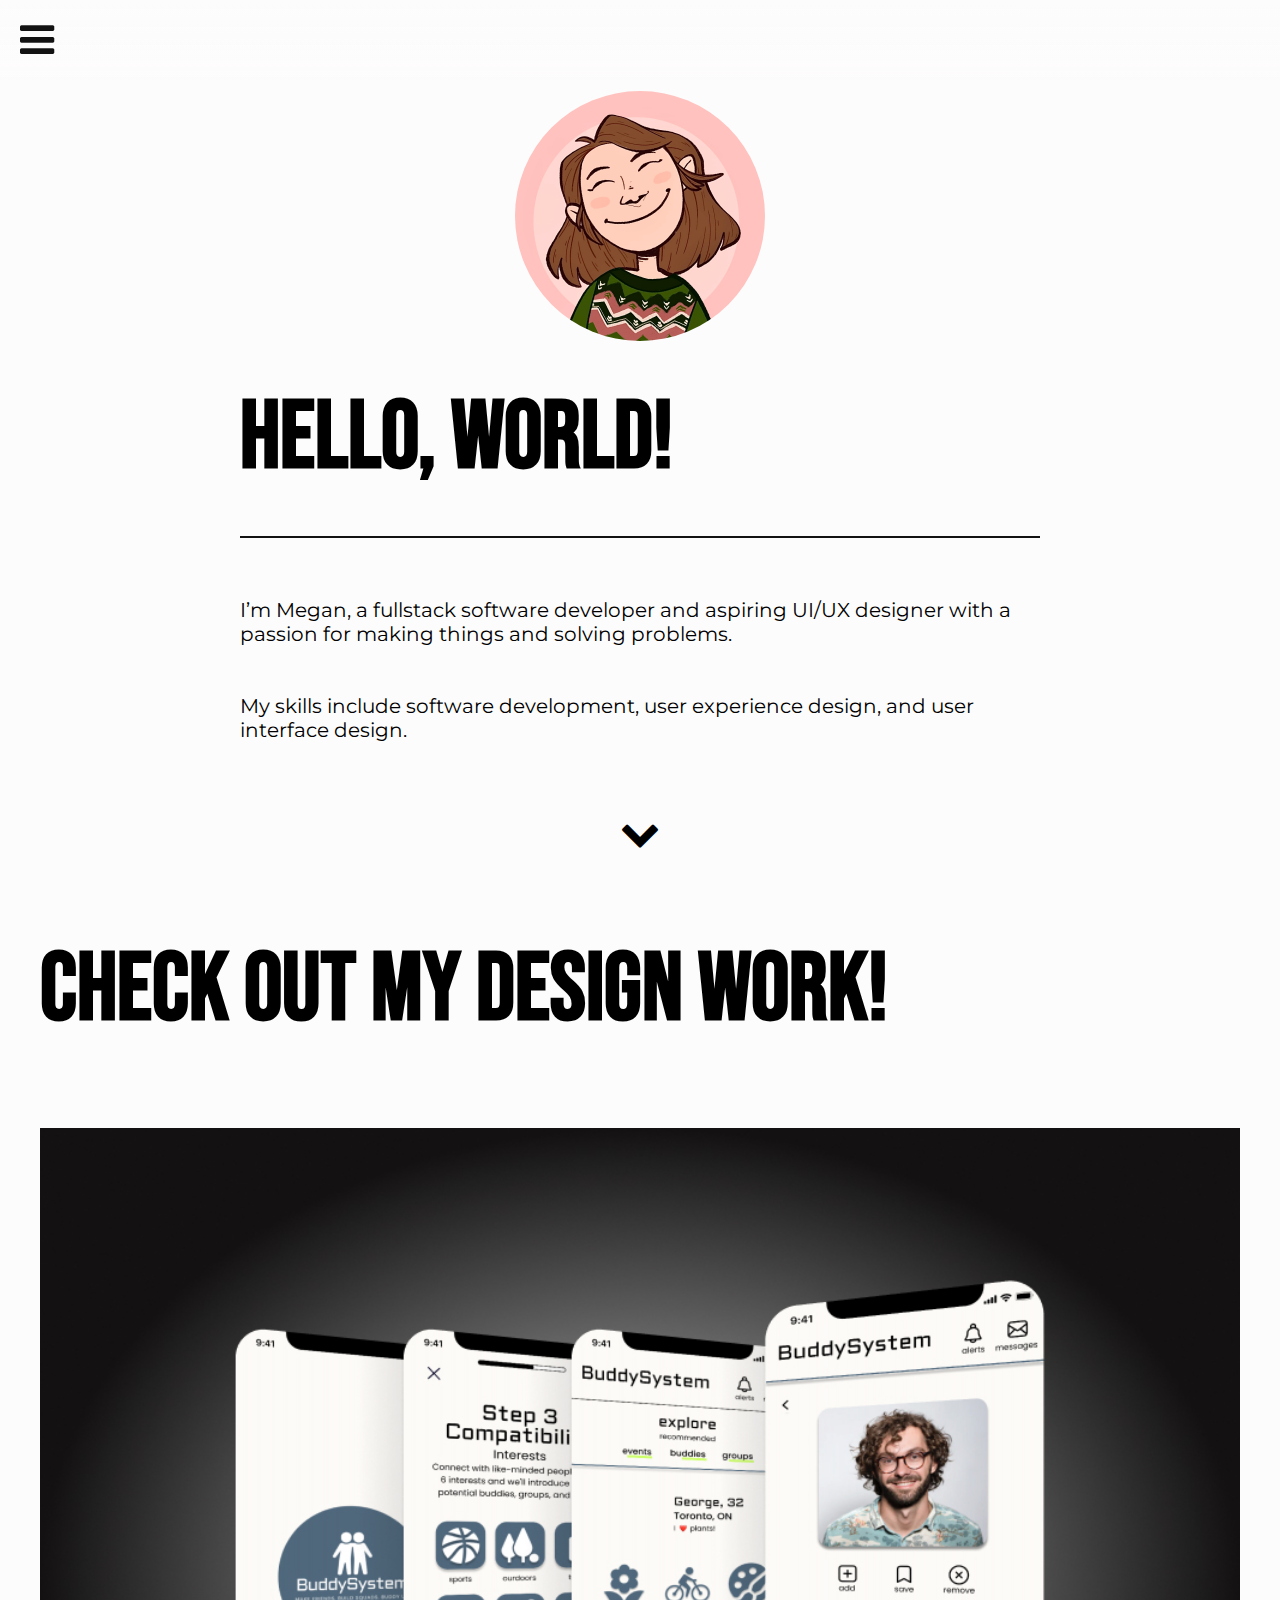
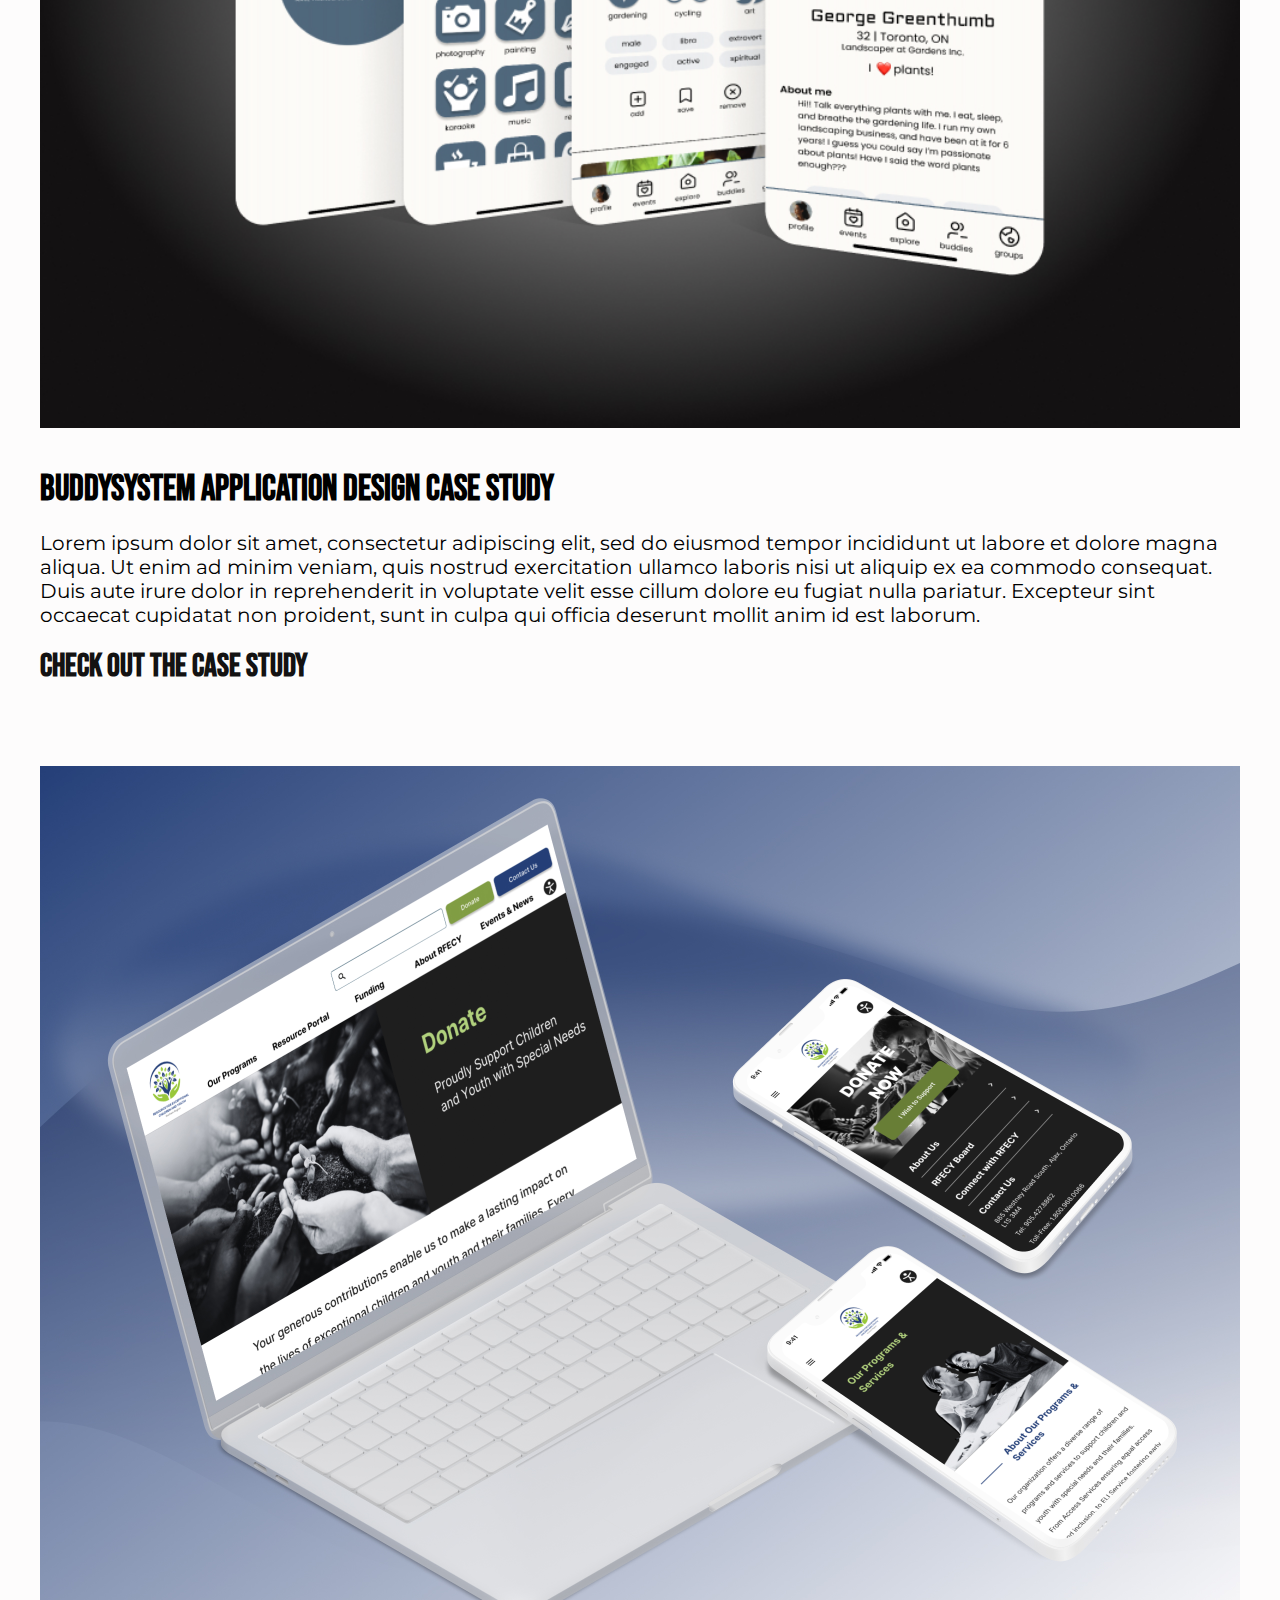
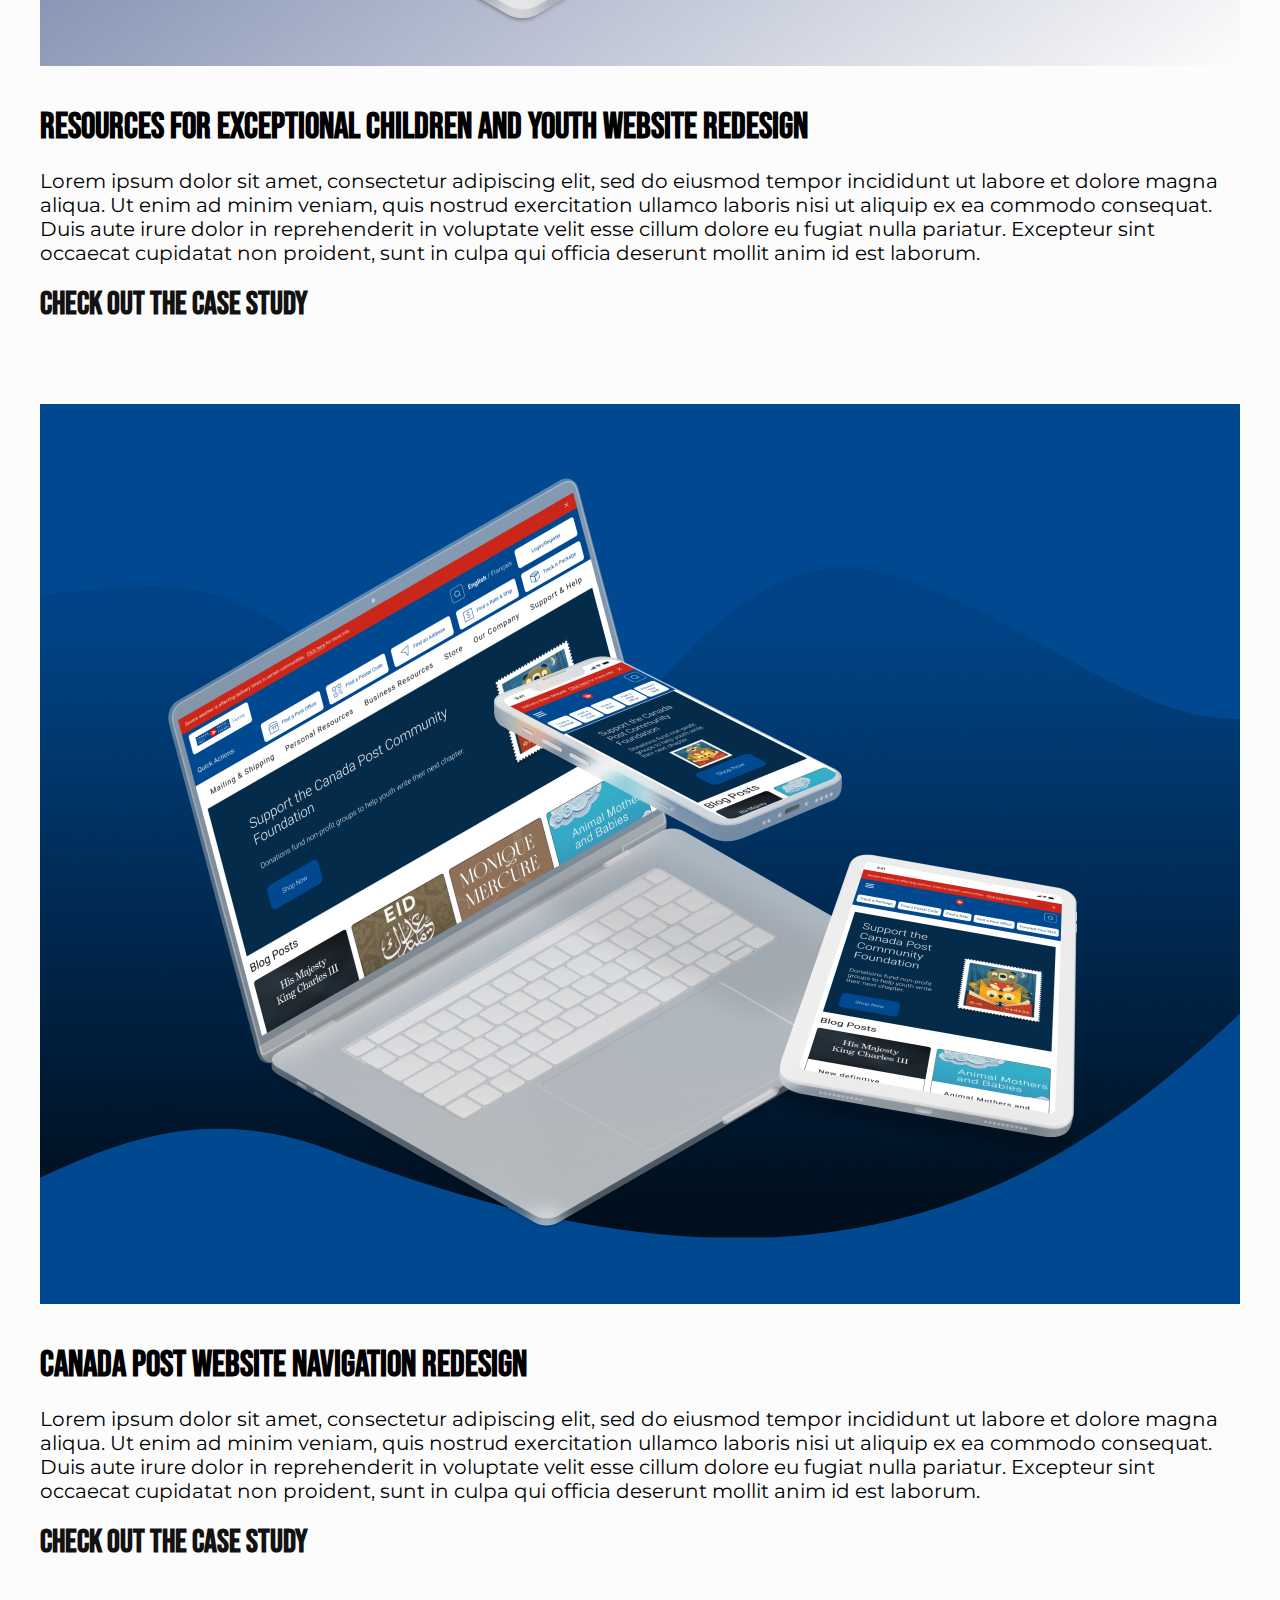
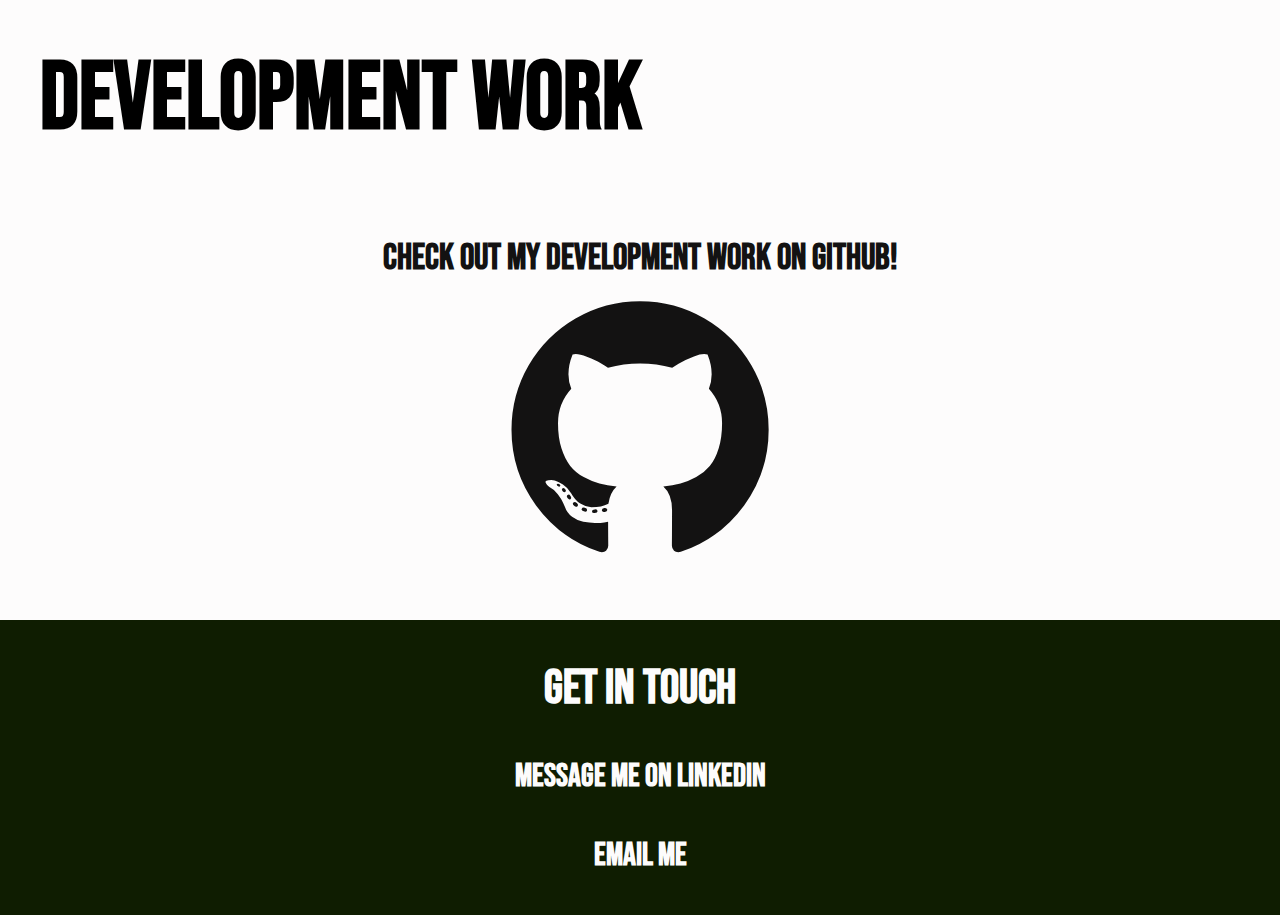
<file: index.html>
<!DOCTYPE html>
    <head>
        <link rel="preconnect" href="https://fonts.googleapis.com">
        <link rel="preconnect" href="https://fonts.gstatic.com" crossorigin>
        <link href="https://fonts.googleapis.com/css2?family=Bebas+Neue&family=Montserrat&display=swap" rel="stylesheet">
        <link href="./css/style.css" rel="stylesheet">
        <link href="./css/homepage.css" rel="stylesheet">
        <link rel="stylesheet" href="https://cdnjs.cloudflare.com/ajax/libs/font-awesome/4.7.0/css/font-awesome.min.css">
    </head>
    <body>
        <nav>
            <i id="hamburgerMenuIcon" class="fa fa-solid fa-bars"></i>
            <ul class="tabNav">
                <li><a class="pageLink" id="currentPage" href="./index.html"><h4>Home</h4></a></li>
                <li><a class="pageLink" href="./work.html"><h4>My Work</h4></a></li>
                <li><a class="pageLink" href="./about.html"><h4>About Me</h4></a></li>
                <li><a class="pageLink" href="./contact.html"><h4>Contact</h4></a></li>
                <li><a class="pageLink" href="./docs/Megan McClure Resume.pdf"><h4>Resume</h4></a></li>
            </ul>
            <ul class="navSocials">
                <li>
                    <i id="githubIcon" class="fa fa-brands fa-github"></i>
                    <a class="pageLink" href="https://github.com/meganemcclure"><h4>GitHub</h4></a>
                </li>
                <li>
                    <i id="linkedinIcon" class="fa fa-brands fa-linkedin"></i>
                    <a class="pageLink" href="https://www.linkedin.com/in/megan-mcclure-2216391a3/"><h4>LinkedIn</h4></a>
                </li>
            </ul>
        </nav>

        <div class="heroSection">
            <img src="./images/IMG_0099 (5).jpg" />
            <span>
                <h1 class="desktopTitle">Hello, World!</h1>
                <h2 class="tabletTitle">Hello, World!</h2>
                <h3 class="mobileTitle">Hello, World!</h3>
                <div class="dividerLine"></div>
                <p>
                    I’m Megan, a fullstack software developer and aspiring UI/UX designer 
                    with a passion for making things and solving problems.
                    <br>
                    <br>
                    <br>
                    My skills include software development, user experience design, and 
                    user interface design.
                </p>
            </span>
        </div>

        <div class="downIconContainer"><i id="downIcon" class="fa fa-solid fa-chevron-down"></i></div>

        <div class="contentSection">
            <h1 class="desktopTitle">Check out my design work!</h1>
            <h2 class="tabletTitle">Check out my design work!</h2>
            <h3 class="mobileTitle">Check out my design work!</h3>
            <div class="caseStudySection">
                <img src="./images/BuddySystemMockup.jpg" />
                <span class="caseStudyContents">
                    <h4 class="caseStudyTitle">BuddySystem Application Design Case Study</h4>
                    <p class="caseStudyDescription">
                        Lorem ipsum dolor sit amet, consectetur adipiscing elit, sed do 
                        eiusmod tempor incididunt ut labore et dolore magna aliqua. Ut enim 
                        ad minim veniam, quis nostrud exercitation ullamco laboris nisi ut 
                        aliquip ex ea commodo consequat. Duis aute irure dolor in reprehenderit 
                        in voluptate velit esse cillum dolore eu fugiat nulla pariatur. 
                        Excepteur sint occaecat cupidatat non proident, sunt in culpa qui officia 
                        deserunt mollit anim id est laborum.
                    </p>
                    <a class="pageLink caseStudyLink" href="./case-studies/buddySystemCaseStudy.html">
                        <h5>Check out the case study</h5>
                    </a>
                </span>
            </div>


            <div class="caseStudySection">
                <img src="./images/RFECYMockup.jpg" />
                <span class="caseStudyContents">
                    <h4 class="caseStudyTitle">Resources for Exceptional Children and Youth Website Redesign</h4>
                    <p class="caseStudyDescription">
                        Lorem ipsum dolor sit amet, consectetur adipiscing elit, sed do 
                        eiusmod tempor incididunt ut labore et dolore magna aliqua. Ut enim 
                        ad minim veniam, quis nostrud exercitation ullamco laboris nisi ut 
                        aliquip ex ea commodo consequat. Duis aute irure dolor in reprehenderit 
                        in voluptate velit esse cillum dolore eu fugiat nulla pariatur. 
                        Excepteur sint occaecat cupidatat non proident, sunt in culpa qui officia 
                        deserunt mollit anim id est laborum.
                    </p>
                    <a class="pageLink caseStudyLink" href="./case-studies/rfecyCaseStudy.html">
                        <h5>Check out the case study</h5>
                    </a>
                </span>
            </div>

            <div class="caseStudySection">
                <img src="./images/CanadaPostWebsiteMockup.jpg" />
                <span class="caseStudyContents">
                    <h4 class="caseStudyTitle">Canada Post Website Navigation Redesign</h4>
                    <p class="caseStudyDescription">
                        Lorem ipsum dolor sit amet, consectetur adipiscing elit, sed do 
                        eiusmod tempor incididunt ut labore et dolore magna aliqua. Ut enim 
                        ad minim veniam, quis nostrud exercitation ullamco laboris nisi ut 
                        aliquip ex ea commodo consequat. Duis aute irure dolor in reprehenderit 
                        in voluptate velit esse cillum dolore eu fugiat nulla pariatur. 
                        Excepteur sint occaecat cupidatat non proident, sunt in culpa qui officia 
                        deserunt mollit anim id est laborum.
                    </p>
                    <a class="pageLink caseStudyLink" href="./case-studies/canadaPostCaseStudy.html">
                        <h5>Check out the case study</h5>
                    </a>
                </span>
            </div>

            <div class="devWorkSection">
                <h1 class="desktopTitle">Development work</h1>
                <h2 class="tabletTitle">Development work</h2>
                <h3 class="mobileTitle">Development work</h3>
                <div class="devDetails">
                    <a class="pageLink" href="https://github.com/meganemcclure">
                        <h4>Check out my development work on github!</h4>
                    </a>
                    <i id="githubIconBody" class="fa fa-brands fa-github"></i>
                </div>
            </div>
        </div>
    </body>
    <footer>
        <h3>get in touch</h3>
        <span>
            <a class="pageLink footerLink" href="https://www.linkedin.com/in/megan-mcclure-2216391a3/">
                <h5>message me on linkedin</h5>
            </a>
        </span>
        <span>
            <a class="pageLink footerLink" href="">
                <h5>email me</h5>
            </a>
        </span>
    </footer>
</html>
</file>
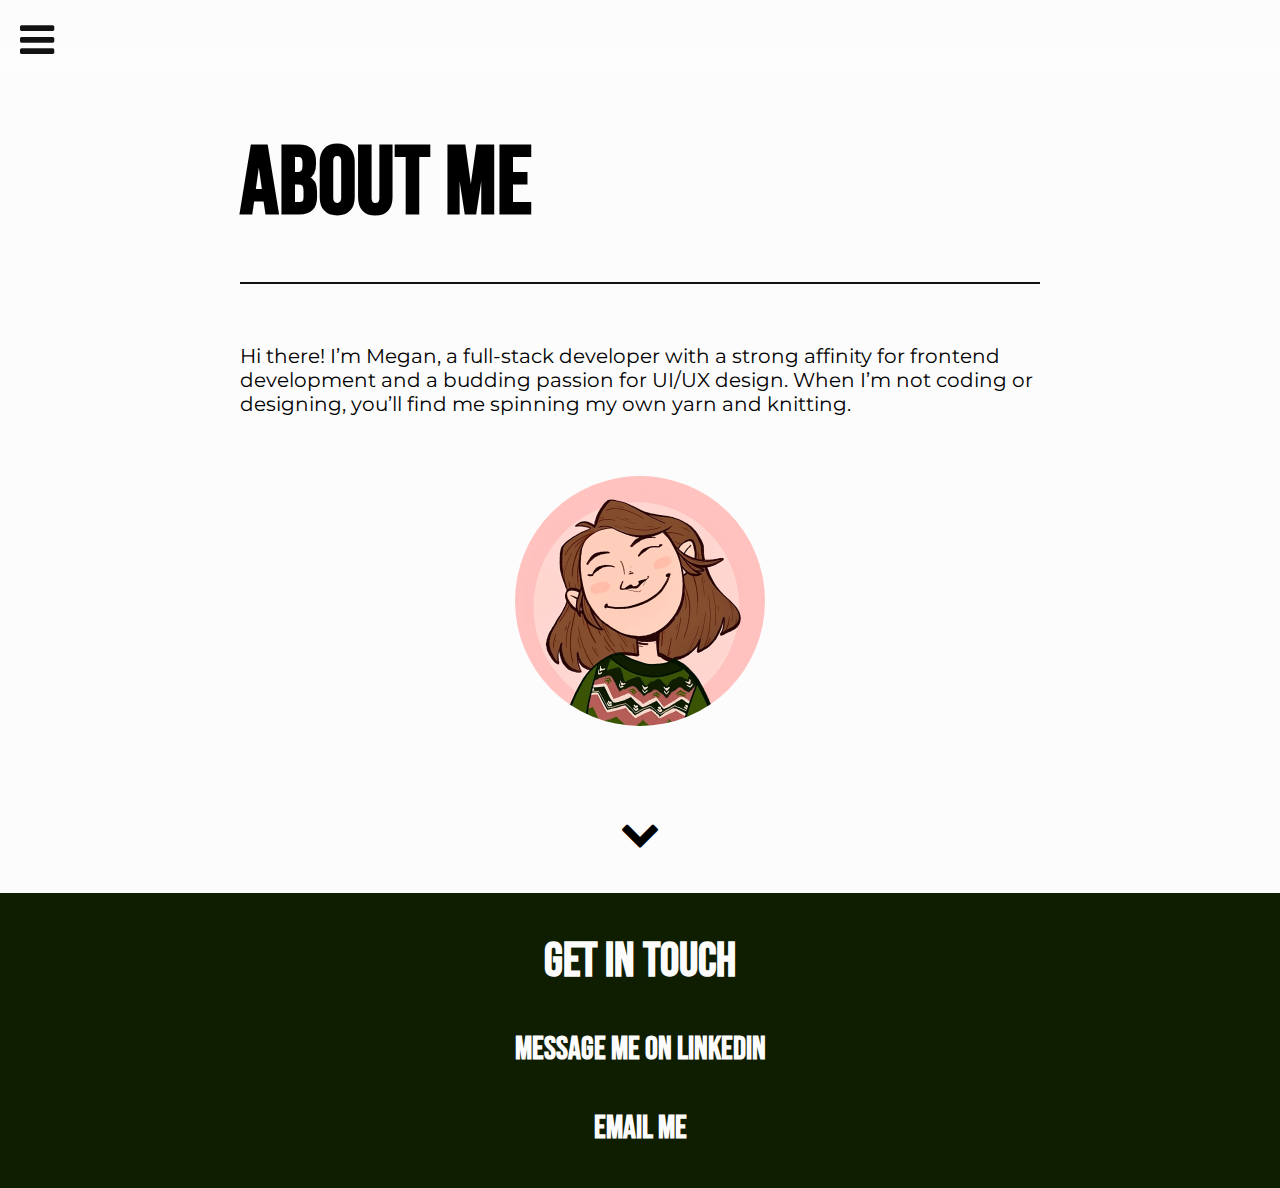
<file: about.html>
<!DOCTYPE html>
    <head>
        <link rel="preconnect" href="https://fonts.googleapis.com">
        <link rel="preconnect" href="https://fonts.gstatic.com" crossorigin>
        <link href="https://fonts.googleapis.com/css2?family=Bebas+Neue&family=Montserrat&display=swap" rel="stylesheet">
        <link href="./css/style.css" rel="stylesheet">
        <link rel="stylesheet" href="https://cdnjs.cloudflare.com/ajax/libs/font-awesome/4.7.0/css/font-awesome.min.css">
    </head>
    <body>
        <nav>
            <i id="hamburgerMenuIcon" class="fa fa-solid fa-bars"></i>
            <ul class="tabNav">
                <li><a class="pageLink" href="./index.html"><h4>Home</h4></a></li>
                <li><a class="pageLink" href="./work.html"><h4>My Work</h4></a></li>
                <li><a class="pageLink" id="currentPage" href="./about.html"><h4>About Me</h4></a></li>
                <li><a class="pageLink" href="./contact.html"><h4>Contact</h4></a></li>
                <li><a class="pageLink" href="./docs/Megan McClure Resume.pdf"><h4>Resume</h4></a></li>
            </ul>
            <ul class="navSocials">
                <li>
                    <i id="githubIcon" class="fa fa-brands fa-github"></i>
                    <a class="pageLink" href="https://github.com/meganemcclure"><h4>GitHub</h4></a>
                </li>
                <li>
                    <i id="linkedinIcon" class="fa fa-brands fa-linkedin"></i>
                    <a class="pageLink" href="https://www.linkedin.com/in/megan-mcclure-2216391a3/"><h4>LinkedIn</h4></a>
                </li>
            </ul>
        </nav>

        <div class="heroSection">
            <span>
                <h1 class="desktopTitle">About Me</h1>
                <h2 class="tabletTitle">About Me</h2>
                <h3 class="mobileTitle">About Me</h3>
                <div class="dividerLine"></div>
                <p>
                    Hi there! I’m Megan, a full-stack developer with a strong affinity for frontend development 
                    and a budding passion for UI/UX design. When I’m not coding or designing, you’ll find me 
                    spinning my own yarn and knitting.
                </p>
            </span>
            <img src="./images/IMG_0099 (5).jpg" />
        </div>

        <div class="downIconContainer"><i id="downIcon" class="fa fa-solid fa-chevron-down"></i></div>
    </body>
    <footer>
        <h3>get in touch</h3>
        <span>
            <a class="pageLink footerLink" href="https://www.linkedin.com/in/megan-mcclure-2216391a3/">
                <h5>message me on linkedin</h5>
            </a>
        </span>
        <span>
            <a class="pageLink footerLink" href="">
                <h5>email me</h5>
            </a>
        </span>
    </footer>
</html>
</file>
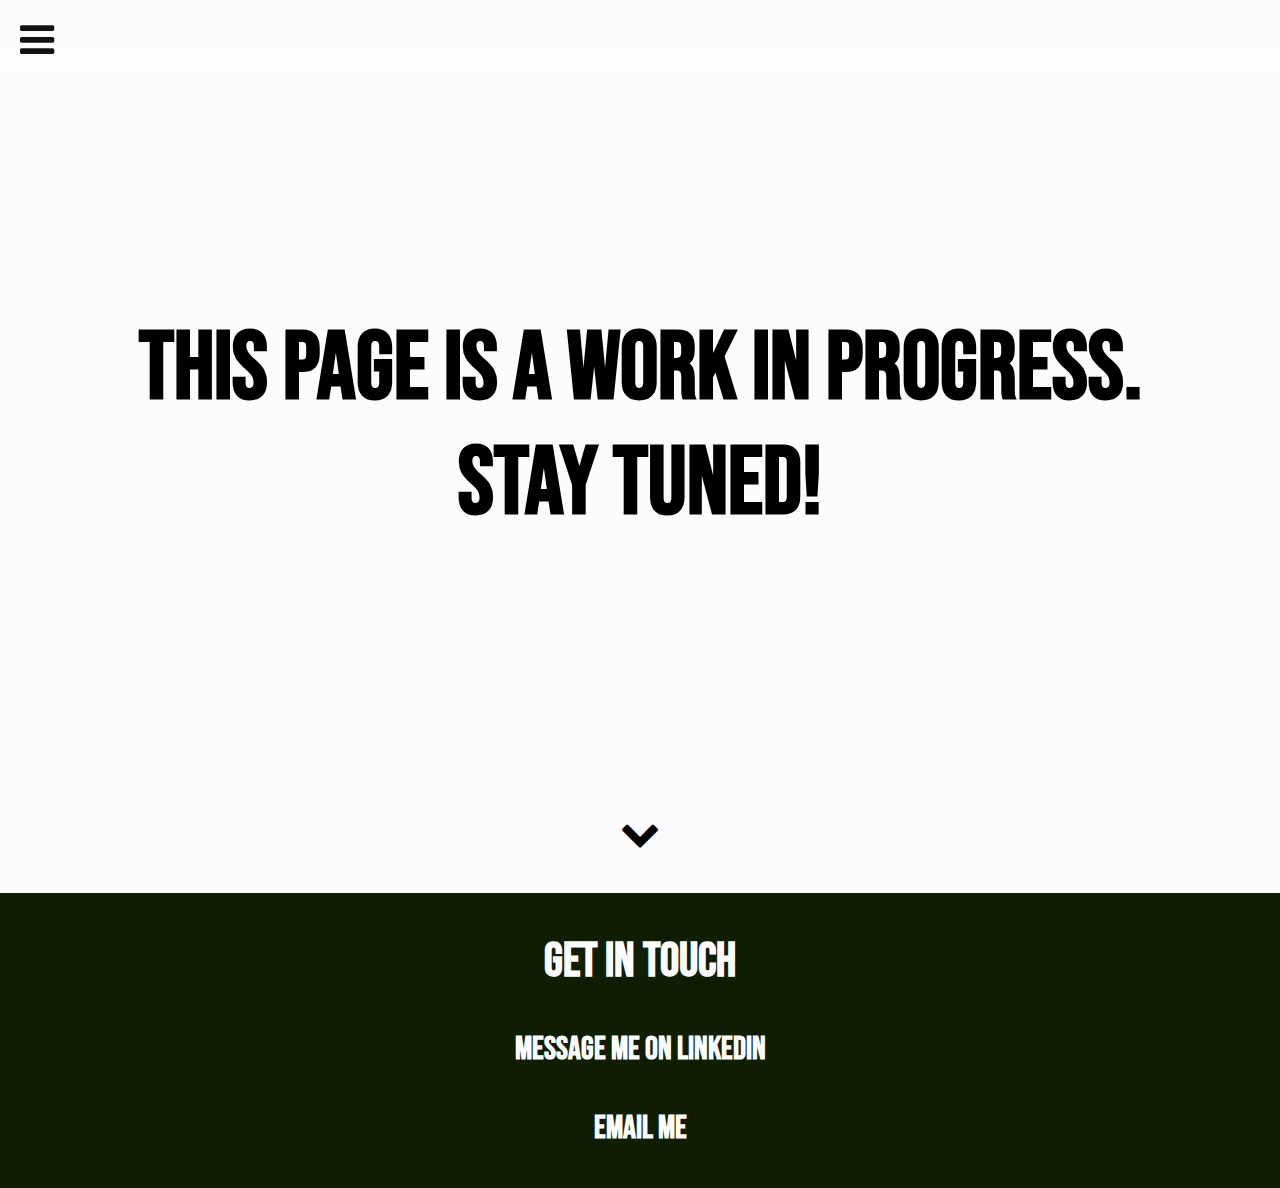
<file: contact.html>
<!DOCTYPE html>
    <head>
        <link rel="preconnect" href="https://fonts.googleapis.com">
        <link rel="preconnect" href="https://fonts.gstatic.com" crossorigin>
        <link href="https://fonts.googleapis.com/css2?family=Bebas+Neue&family=Montserrat&display=swap" rel="stylesheet">
        <link href="./css/style.css" rel="stylesheet">
        <link rel="stylesheet" href="https://cdnjs.cloudflare.com/ajax/libs/font-awesome/4.7.0/css/font-awesome.min.css">
    </head>
    <body>
        <nav>
            <i id="hamburgerMenuIcon" class="fa fa-solid fa-bars"></i>
            <ul class="tabNav">
                <li><a class="pageLink" href="./index.html"><h4>Home</h4></a></li>
                <li><a class="pageLink" href="./work.html"><h4>My Work</h4></a></li>
                <li><a class="pageLink" href="./about.html"><h4>About Me</h4></a></li>
                <li><a class="pageLink" id="currentPage" href="./contact.html"><h4>Contact</h4></a></li>
                <li><a class="pageLink" href="./docs/Megan McClure Resume.pdf"><h4>Resume</h4></a></li>
            </ul>
            <ul class="navSocials">
                <li>
                    <i id="githubIcon" class="fa fa-brands fa-github"></i>
                    <a class="pageLink" href="https://github.com/meganemcclure"><h4>GitHub</h4></a>
                </li>
                <li>
                    <i id="linkedinIcon" class="fa fa-brands fa-linkedin"></i>
                    <a class="pageLink" href="https://www.linkedin.com/in/megan-mcclure-2216391a3/"><h4>LinkedIn</h4></a>
                </li>
            </ul>
        </nav>

        <div class="heroSection workInProgress">
            <h1 class="desktopTitle">This page is a work in progress.<br>Stay tuned!</h1>
            <h2 class="tabletTitle">This page is a work in progress.<br>Stay tuned!</h2>
            <h3 class="mobileTitle">This page is a work in progress.<br>Stay tuned!</h3>
        </div>

        <div class="downIconContainer"><i id="downIcon" class="fa fa-solid fa-chevron-down"></i></div>
    </body>
    <footer>
        <h3>get in touch</h3>
        <span>
            <a class="pageLink footerLink" href="https://www.linkedin.com/in/megan-mcclure-2216391a3/">
                <h5>message me on linkedin</h5>
            </a>
        </span>
        <span>
            <a class="pageLink footerLink" href="">
                <h5>email me</h5>
            </a>
        </span>
    </footer>
</html>
</file>
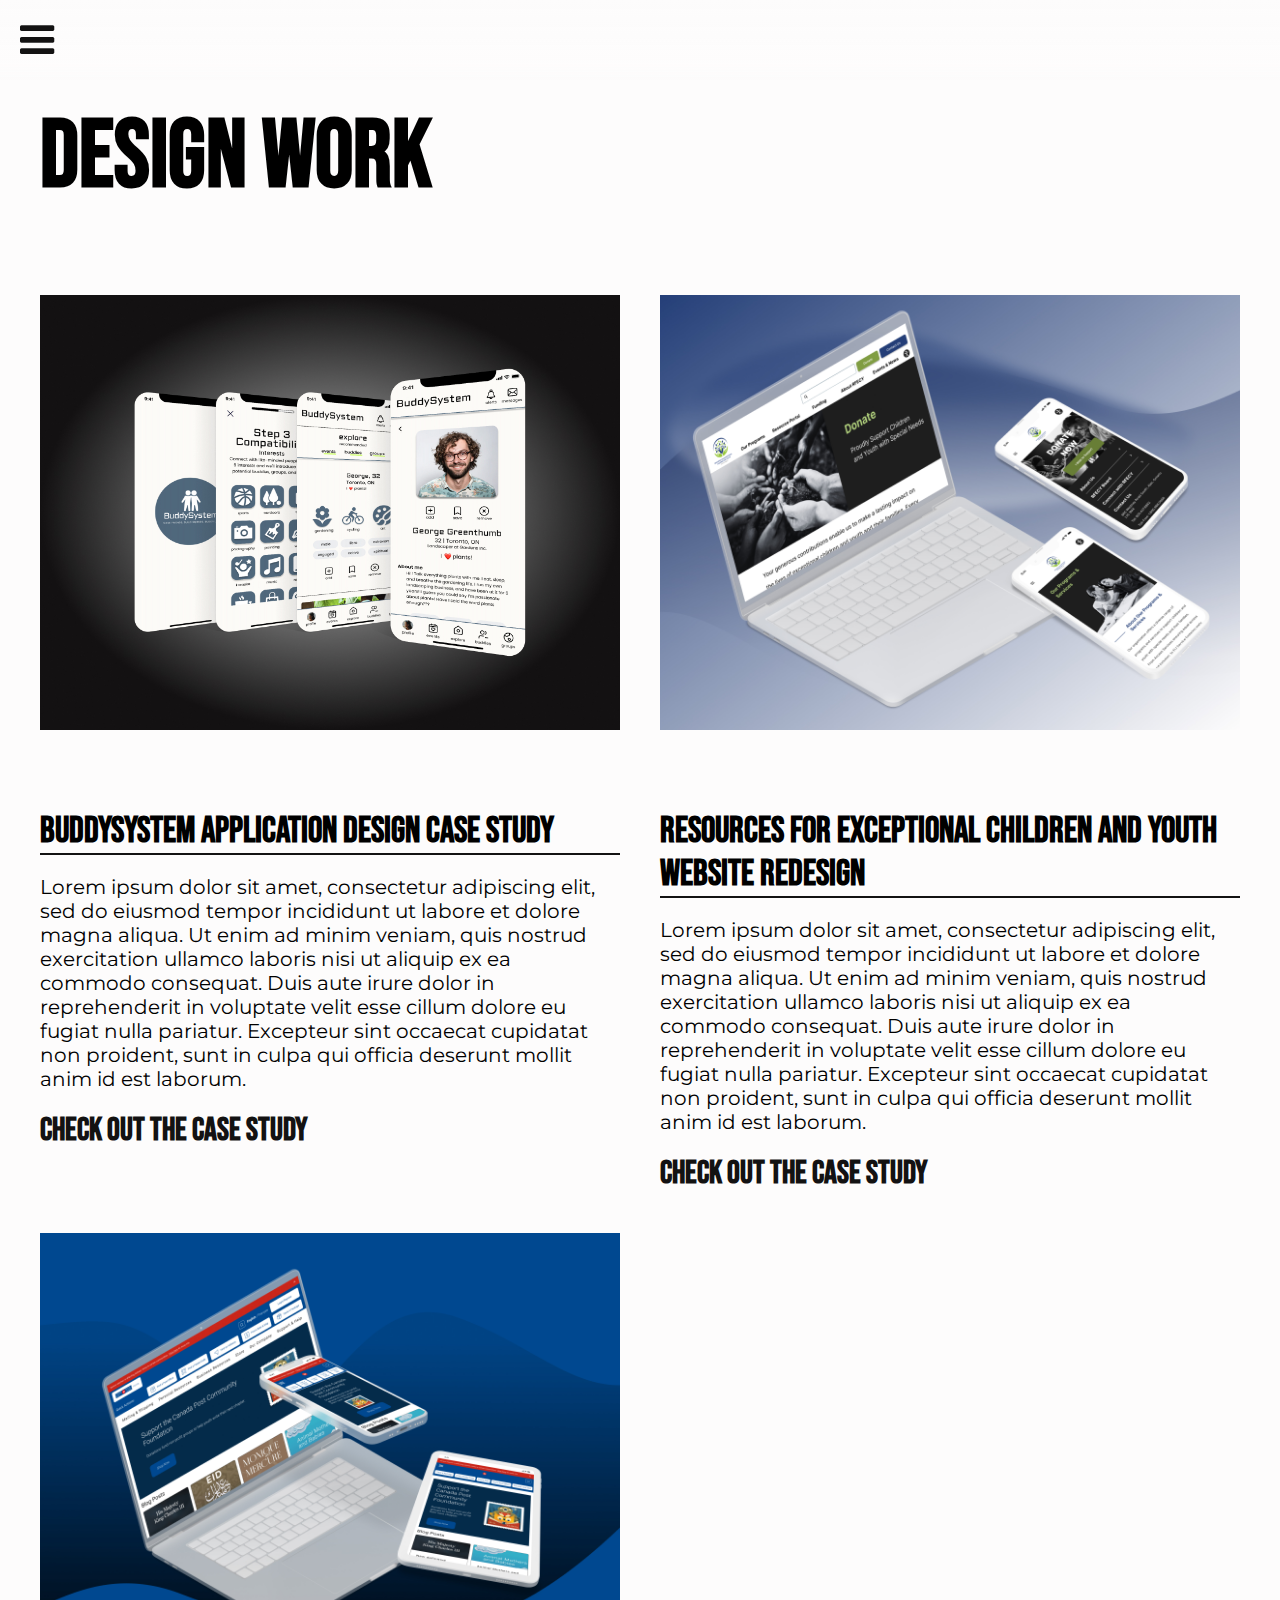
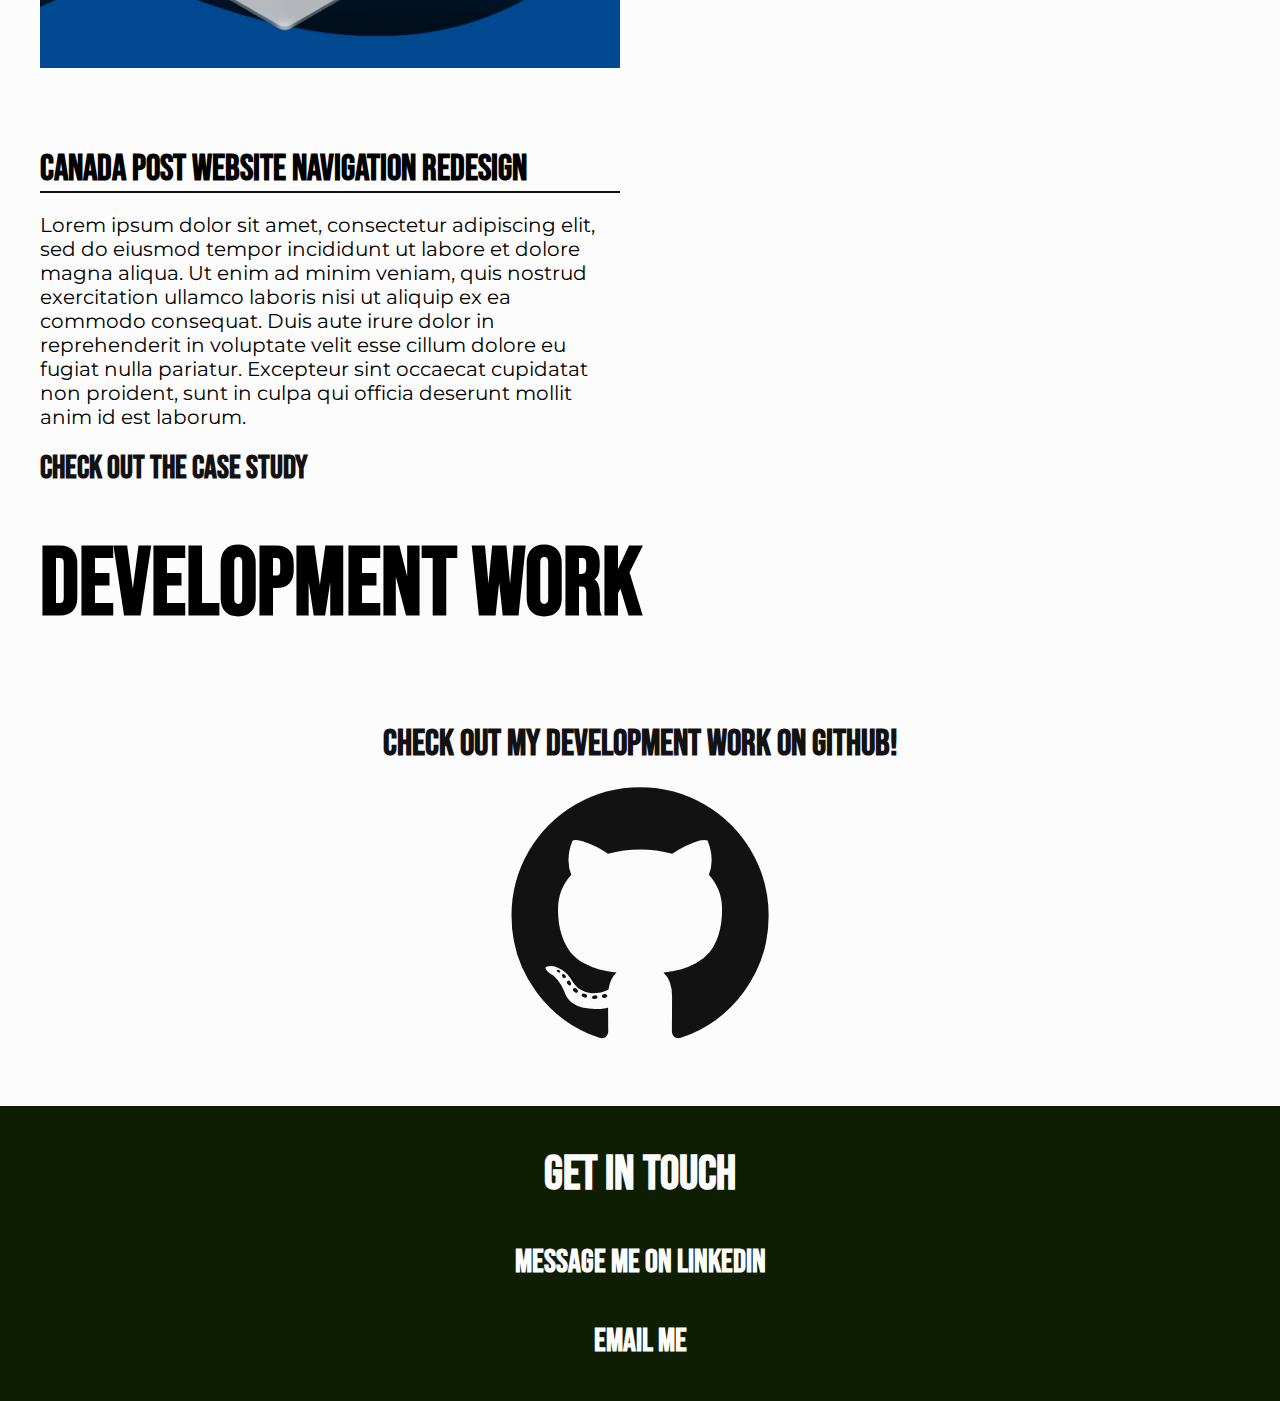
<file: work.html>
<!DOCTYPE html>
    <head>
        <link rel="preconnect" href="https://fonts.googleapis.com">
        <link rel="preconnect" href="https://fonts.gstatic.com" crossorigin>
        <link href="https://fonts.googleapis.com/css2?family=Bebas+Neue&family=Montserrat&display=swap" rel="stylesheet">
        <link href="./css/style.css" rel="stylesheet">
        <link href="./css/work.css" rel="stylesheet">
        <link rel="stylesheet" href="https://cdnjs.cloudflare.com/ajax/libs/font-awesome/4.7.0/css/font-awesome.min.css">
    </head>
    <body>
        <nav>
            <i id="hamburgerMenuIcon" class="fa fa-solid fa-bars"></i>
            <ul class="tabNav">
                <li><a class="pageLink" href="./index.html"><h4>Home</h4></a></li>
                <li><a class="pageLink" id="currentPage" href="./work.html"><h4>My Work</h4></a></li>
                <li><a class="pageLink" href="./about.html"><h4>About Me</h4></a></li>
                <li><a class="pageLink" href="./contact.html"><h4>Contact</h4></a></li>
                <li><a class="pageLink" href="./docs/Megan McClure Resume.pdf"><h4>Resume</h4></a></li>
            </ul>
            <ul class="navSocials">
                <li>
                    <i id="githubIcon" class="fa fa-brands fa-github"></i>
                    <a class="pageLink" href="https://github.com/meganemcclure"><h4>GitHub</h4></a>
                </li>
                <li>
                    <i id="linkedinIcon" class="fa fa-brands fa-linkedin"></i>
                    <a class="pageLink" href="https://www.linkedin.com/in/megan-mcclure-2216391a3/"><h4>LinkedIn</h4></a>
                </li>
            </ul>
        </nav>

        <div class="designWorkSection">
            <h1 class="desktopTitle">Design work</h1>
            <h2 class="tabletTitle">Design work</h2>
            <h3 class="mobileTitle">Design work</h3>
            <div class="caseStudiesSection">
                <div class="caseStudy">
                    <img src="./images/BuddySystemMockup.jpg" />
                    <span class="caseStudyContents">
                        <h4 class="caseStudyTitle">BuddySystem Application Design Case Study</h4>
                        <div class="dividerLine"></div>
                        <p class="caseStudyDescription">
                            Lorem ipsum dolor sit amet, consectetur adipiscing elit, sed do 
                            eiusmod tempor incididunt ut labore et dolore magna aliqua. Ut enim 
                            ad minim veniam, quis nostrud exercitation ullamco laboris nisi ut 
                            aliquip ex ea commodo consequat. Duis aute irure dolor in reprehenderit 
                            in voluptate velit esse cillum dolore eu fugiat nulla pariatur. 
                            Excepteur sint occaecat cupidatat non proident, sunt in culpa qui officia 
                            deserunt mollit anim id est laborum.
                        </p>
                        <a class="pageLink caseStudyLink" href="./case-studies/buddySystemCaseStudy.html">
                            <h5>Check out the case study</h5>
                        </a>
                    </span>
                </div>

                <div class="caseStudy">
                    <img src="./images/RFECYMockup.jpg" />
                    <span class="caseStudyContents">
                        <h4 class="caseStudyTitle">Resources for Exceptional Children and Youth Website Redesign</h4>
                        <div class="dividerLine"></div>
                        <p class="caseStudyDescription">
                            Lorem ipsum dolor sit amet, consectetur adipiscing elit, sed do 
                            eiusmod tempor incididunt ut labore et dolore magna aliqua. Ut enim 
                            ad minim veniam, quis nostrud exercitation ullamco laboris nisi ut 
                            aliquip ex ea commodo consequat. Duis aute irure dolor in reprehenderit 
                            in voluptate velit esse cillum dolore eu fugiat nulla pariatur. 
                            Excepteur sint occaecat cupidatat non proident, sunt in culpa qui officia 
                            deserunt mollit anim id est laborum.
                        </p>
                        <a class="pageLink caseStudyLink" href="./case-studies/rfecyCaseStudy.html">
                            <h5>Check out the case study</h5>
                        </a>
                    </span>
                </div>

                <div class="caseStudy">
                    <img src="./images/CanadaPostWebsiteMockup.jpg" />
                    <span class="caseStudyContents">
                        <h4 class="caseStudyTitle">Canada Post Website Navigation Redesign</h4>
                        <div class="dividerLine"></div>
                        <p class="caseStudyDescription">
                            Lorem ipsum dolor sit amet, consectetur adipiscing elit, sed do 
                            eiusmod tempor incididunt ut labore et dolore magna aliqua. Ut enim 
                            ad minim veniam, quis nostrud exercitation ullamco laboris nisi ut 
                            aliquip ex ea commodo consequat. Duis aute irure dolor in reprehenderit 
                            in voluptate velit esse cillum dolore eu fugiat nulla pariatur. 
                            Excepteur sint occaecat cupidatat non proident, sunt in culpa qui officia 
                            deserunt mollit anim id est laborum.
                        </p>
                        <a class="pageLink caseStudyLink" href="./case-studies/canadaPostCaseStudy.html">
                            <h5>Check out the case study</h5>
                        </a>
                    </span>
                </div>
            </div>
        </div>


        <div class="contentSection">
            <div class="devWorkSection">
                <h1 class="desktopTitle">Development work</h1>
                <h2 class="tabletTitle">Development work</h2>
                <h3 class="mobileTitle">Development work</h3>
                <div class="devDetails">
                    <a class="pageLink" href="https://github.com/meganemcclure">
                        <h4>Check out my development work on github!</h4>
                    </a>
                    <i id="githubIconBody" class="fa fa-brands fa-github"></i>
                </div>
            </div>
        </div>

    </body>
    <footer>
        <h3>get in touch</h3>
        <span>
            <a class="pageLink footerLink" href="https://www.linkedin.com/in/megan-mcclure-2216391a3/">
                <h5>message me on linkedin</h5>
            </a>
        </span>
        <span>
            <a class="pageLink footerLink" href="">
                <h5>email me</h5>
            </a>
        </span>
    </footer>
</html>
</file>
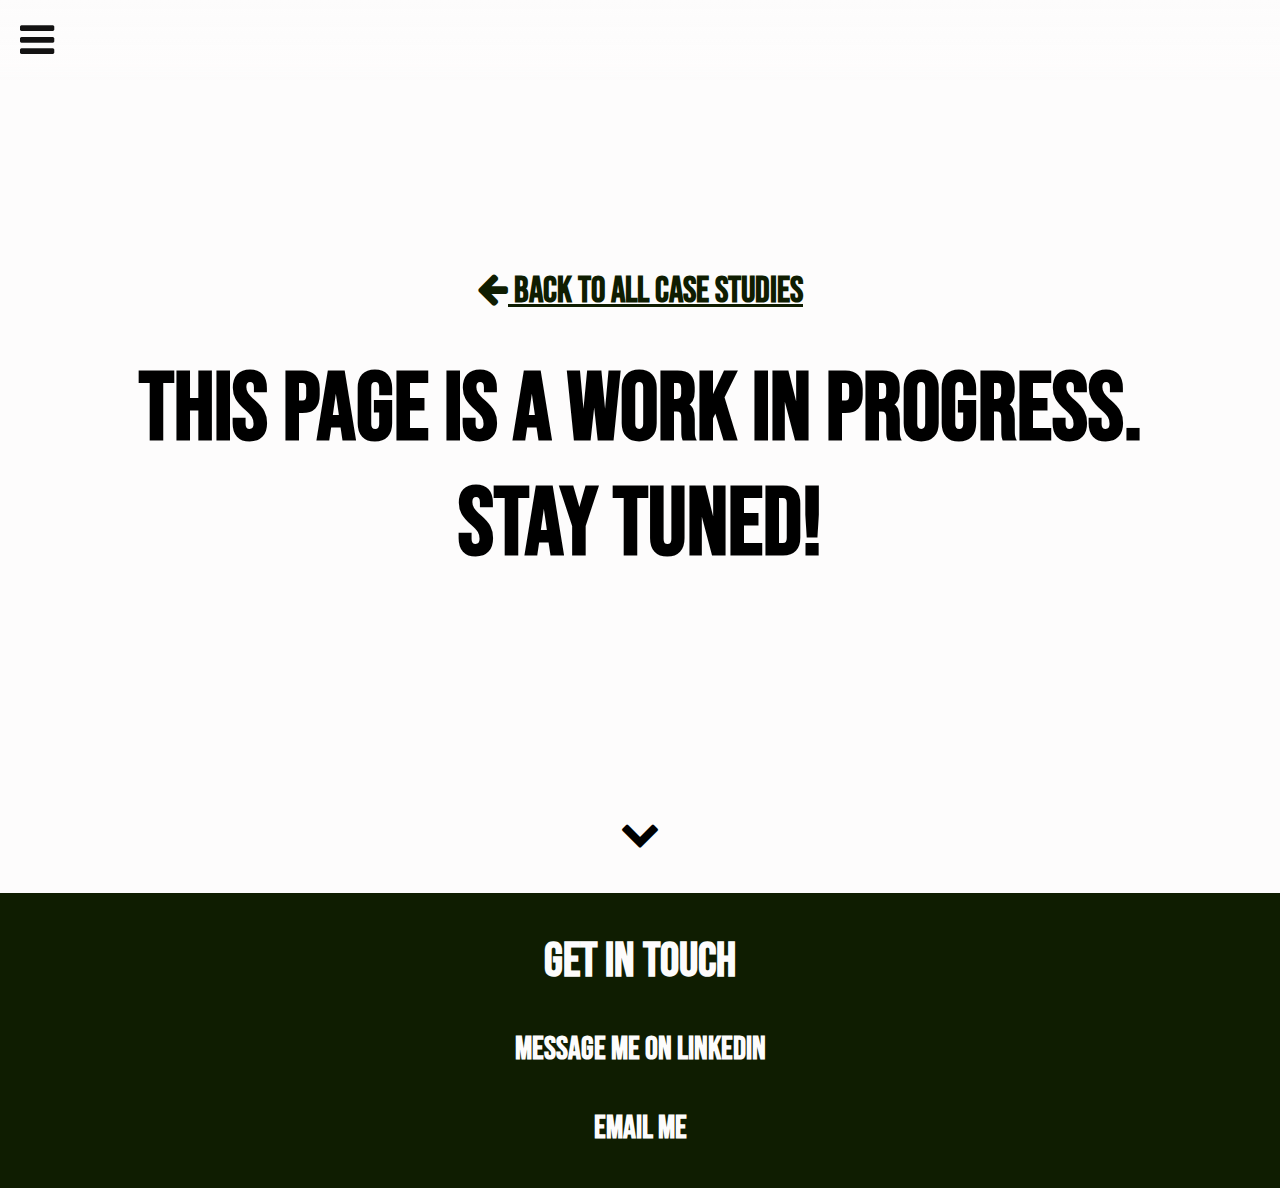
<file: case-studies/buddySystemCaseStudy.html>
<!DOCTYPE html>
    <head>
        <link rel="preconnect" href="https://fonts.googleapis.com">
        <link rel="preconnect" href="https://fonts.gstatic.com" crossorigin>
        <link href="https://fonts.googleapis.com/css2?family=Bebas+Neue&family=Montserrat&display=swap" rel="stylesheet">
        <link href="../css/style.css" rel="stylesheet">
        <link rel="stylesheet" href="https://cdnjs.cloudflare.com/ajax/libs/font-awesome/4.7.0/css/font-awesome.min.css">
    </head>
    <body>
        <nav>
            <i id="hamburgerMenuIcon" class="fa fa-solid fa-bars"></i>
            <ul class="tabNav">
                <li><a class="pageLink" href="../index.html"><h4>Home</h4></a></li>
                <li><a class="pageLink" href="../work.html"><h4>My Work</h4></a></li>
                <li><a class="pageLink" href="../about.html"><h4>About Me</h4></a></li>
                <li><a class="pageLink" href="../contact.html"><h4>Contact</h4></a></li>
                <li><a class="pageLink" href="../docs/Megan McClure Resume.pdf"><h4>Resume</h4></a></li>
            </ul>
            <ul class="navSocials">
                <li>
                    <i id="githubIcon" class="fa fa-brands fa-github"></i>
                    <a class="pageLink" href="https://github.com/meganemcclure"><h4>GitHub</h4></a>
                </li>
                <li>
                    <i id="linkedinIcon" class="fa fa-brands fa-linkedin"></i>
                    <a class="pageLink" href="https://www.linkedin.com/in/megan-mcclure-2216391a3/"><h4>LinkedIn</h4></a>
                </li>
            </ul>
        </nav>

        <div class="heroSection workInProgress">
            <a class="backToCaseStudies" href="../work.html">
                <h4>
                    <i class="fa fa-solid fa-arrow-left"></i>
                    back to all case studies
                </h4>
            </a>
            <h1 class="desktopTitle">This page is a work in progress.<br>Stay tuned!</h1>
            <h2 class="tabletTitle">This page is a work in progress.<br>Stay tuned!</h2>
            <h3 class="mobileTitle">This page is a work in progress.<br>Stay tuned!</h3>
        </div>

        <div class="downIconContainer"><i id="downIcon" class="fa fa-solid fa-chevron-down"></i></div>
    </body>
    <footer>
        <h3>get in touch</h3>
        <span>
            <a class="pageLink footerLink" href="https://www.linkedin.com/in/megan-mcclure-2216391a3/">
                <h5>message me on linkedin</h5>
            </a>
        </span>
        <span>
            <a class="pageLink footerLink" href="">
                <h5>email me</h5>
            </a>
        </span>
    </footer>
</html>
</file>
<file: css/style.css>
/* GLOBAL STYLING */
:root {
    --darkGrey: #131212;
    --offWhite: #FDFCFC;
    --lightPink: #FFD5D0;
    --darkGreen: #0F1D01;
    --lightGreen: #32724D;
    --transparentOffWhite: #FDFCFC00;
}

html {
    height: 100%;
    width: 100%;
    background-color: var(--offWhite);
}

html, body {
    padding: 0;
    margin: 0;
}

h1 {
    font-family: 'Bebas Neue', sans-serif;
    font-size: 128px;
    text-transform: capitalize;
    line-height: 1em;
    margin: 0px;
}

h2 {
    font-family: 'Bebas Neue', sans-serif;
    font-size: 96px;
    text-transform: capitalize;
    margin: 0px;
}

h3 {
    font-family: 'Bebas Neue', sans-serif;
    font-size: 48px;
    text-transform: capitalize;
    margin: 0px;
}

h4 {
    font-family: 'Bebas Neue', sans-serif;
    font-size: 36px;
    text-transform: capitalize;
    margin: 0px;
}

h5 {
    font-family: 'Bebas Neue', sans-serif;
    font-size: 32px;
    text-transform: capitalize;
    margin: 0px;
}

p {
    font-family: 'Montserrat', sans-serif;
    font-size: 20px;
}

a {
    font-family: 'Montserrat', sans-serif;
    font-size: 20px;
    text-decoration: underline;
    color: var(--darkGreen);
}

/* NAVBAR STYLING */
nav {
    background: linear-gradient(180deg, var(--offWhite), 90%, var(--transparentOffWhite));
    position: fixed;
    top: 0;
    display: flex;
    justify-content: space-between;
    width: 100%;
}

#hamburgerMenuIcon {
    display:none;
}

nav ul {
    padding: 0;
    margin: 80px;
    list-style: none;
    display: flex;
    gap: 40px;
}

.pageLink:hover {
    text-decoration: underline;
    cursor: pointer;
}

.pageLink {
    text-decoration: none;
    color: var(--darkGrey);
}

.caseStudyLink {
    align-self: flex-end;
    justify-self: flex-end;
}

#currentPage {
    text-decoration: underline;
}

.navSocials li {
    display: flex;
    column-gap: 20px;
    align-items: flex-start;
    justify-content: center;
}

#githubIcon, #linkedinIcon {
    font-size: 40px;
    color: var(--darkGrey);
}

/* HERO STYLING */

.heroSection {
    /* view height - top nav height - bottom arrow height */
    height: calc(100vh - 200px - 127px);
    display: flex;
    column-gap: 180px;
    justify-content: center;
    align-items: center;
    padding: 0px 80px;
    margin: 200px 0px 0px 0px;
}

.heroSection span {
    display: flex;
    flex-direction: column;
    justify-content: center;
    align-items: flex-start;
    row-gap: 40px;
    max-width: 800px;
}

.desktopTitle {
    display: inline-block;
}

.tabletTitle {
    display: none;
}

.mobileTitle {
    display: none;
}

.dividerLine {
    height: 2px;
    width: 100%;
    background-color: var(--darkGrey);
}

.heroSection img {
    height: 500px;
    width: 500px;
    border-radius: 500px;
}

.downIconContainer {
    width: 100%;
    display: flex;
    justify-content: center;
    align-items: center;
    padding: 40px 0px;
    bottom: 0px;
}

#downIcon {
    font-size: 40px;
    animation: bounceAnimation 1s infinite;
}

.workInProgress {
    text-align: center;
    display: flex;
    flex-direction: column;
    gap: 80px;
}

.devDetails {
    display: flex;
    align-items: center;
    justify-content: center;
    column-gap: 80px;
    padding-top: 80px;
}

#githubIconBody {
    font-size: 400px;
    color: var(--darkGrey);
}

@keyframes bounceAnimation {
    from {
        margin-top: 7px;
        margin-bottom: 0px;
    }

    50% {
        margin-top: 0px;
        margin-bottom: 7px;
    }

    to {
        margin-top: 7px;
        margin-bottom: 0px;
    }
}

/* small desktop */
@media only screen and (max-width: 1600px) {
    .heroSection {
        gap: 80px;
    }

    .heroSection img {
        height: 400px;
        width: 400px;
    }

    .desktopTitle {
        display: none;
    }

    .tabletTitle {
        display: inline-block;
    }

    .mobileTitle {
        display: none;
    }
}

/* tablet */
@media only screen and (max-width: 1280px) {
    #hamburgerMenuIcon {
        display: inline-block;
        font-size: 40px;
        color: var(--darkGrey);
        margin: 20px;
    }

    nav ul {
        display: none;
    }

    .heroSection {
        height: calc(100vh - 80px - 127px);
        flex-direction: column;
        gap: 40px;
        padding: 0px 40px;
        margin: 80px 0px 0px 0px;
    }

    .heroSection img {
        height: 250px;
        width: 250px;
    }

    .desktopTitle {
        display: none;
    }

    .tabletTitle {
        display: inline-block;
    }

    .mobileTitle {
        display: none;
    }

    #githubIconBody {
        font-size: 300px;
    }

    .devDetails {
        flex-direction: column;
    }
}

/* mobile */
@media only screen and (max-width: 414px) {
    .heroSection {
        height: calc(100vh - 80px - 127px);
        padding: 0px 20px;
    }

    .heroSection img {
        height: 200px;
        width: 200px;
    }

    .desktopTitle {
        display: none;
    }

    .tabletTitle {
        display: none;
    }

    .mobileTitle {
        display: inline-block;
    }

    #githubIconBody {
        font-size: 150px;
    }
}

/* FOOTER STYLING */
footer {
    background-color: var(--darkGreen);
    color: var(--offWhite);
    display: flex;
    flex-direction: column;
    align-items: center;
    justify-content: center;
    row-gap: 40px;
    padding: 100px;
    text-align: center;
}

footer span h4:hover {
    text-decoration: underline;
    cursor: pointer;
}

.footerLink {
    color: var(--offWhite);
}

#linkedinIconFooter, #emailLogoFooter {
    font-size: 40px;
    color: var(--offWhite);
}

.mobile {
    display: none;
}

/* tablet */
@media only screen and (max-width: 1280px) {
    footer {
        padding: 40px;
    }

    .desktop {
        display: none;
    }

    .mobile {
        display: flex;
        column-gap: 20px;
        align-items: flex-start;
        justify-content: center;
    }
}
</file>
<file: css/homepage.css>
/* CONTENT SECTION STYLING */
.contentSection {
    margin: 210px;
    display: flex;
    flex-direction: column;
    row-gap: 80px;
}

.caseStudySection {
    display: flex;
    gap: 80px;
}

.caseStudySection img {
    width: 50%;
    object-fit: cover;
}

/* small desktop */
@media only screen and (max-width: 1600px) {
    .contentSection {
        margin: 80px;
    }
}

/* tablet */
@media only screen and (max-width: 1280px) {
    .contentSection {
        margin: 40px;
    }

    .caseStudySection {
        flex-direction: column;
        gap: 40px;
    }
    .caseStudySection img {
        width: 100%;
        object-fit: cover;
    }
}

/* mobile */
@media only screen and (max-width: 414px) {
    .caseStudySection {
        flex-direction: column;
    }
}
</file>
<file: css/work.css>
/* CONTENT SECTION STYLING */
.designWorkSection {
    margin: 300px 210px;
    display: flex;
    flex-direction: column;
    row-gap: 80px;
}

.caseStudiesSection {
    display: grid;
    grid-template-columns: 1fr 1fr 1fr;
    gap: 80px;
}

.caseStudy {
    display: flex;
    flex-direction: column;
    row-gap: 80px;
}

.caseStudy img {
    width: 100%;
    object-fit: cover;
}

.contentSection {
    margin: 210px;
    display: flex;
    flex-direction: column;
    row-gap: 80px;
}

/* small desktop */
@media only screen and (max-width: 1600px) {
    .designWorkSection {
        margin: 300px 80px;
    }
    .caseStudiesSection {
        grid-template-columns: 1fr 1fr;
        gap: 80px;
    }
    .contentSection {
        margin: 80px;
    }
}

/* tablet */
@media only screen and (max-width: 1280px) {
    .contentSection {
        margin: 40px;
    }

    .designWorkSection {
        margin: 100px 40px 40px 40px;
    }

    .caseStudiesSection {
        grid-template-columns: 1fr 1fr;
        gap: 40px;
    }
}

/* mobile */
@media only screen and (max-width: 414px) {
    .caseStudiesSection {
        grid-template-columns: 1fr;
    }

    .caseStudySection {
        flex-direction: column;
    }
}
</file>
